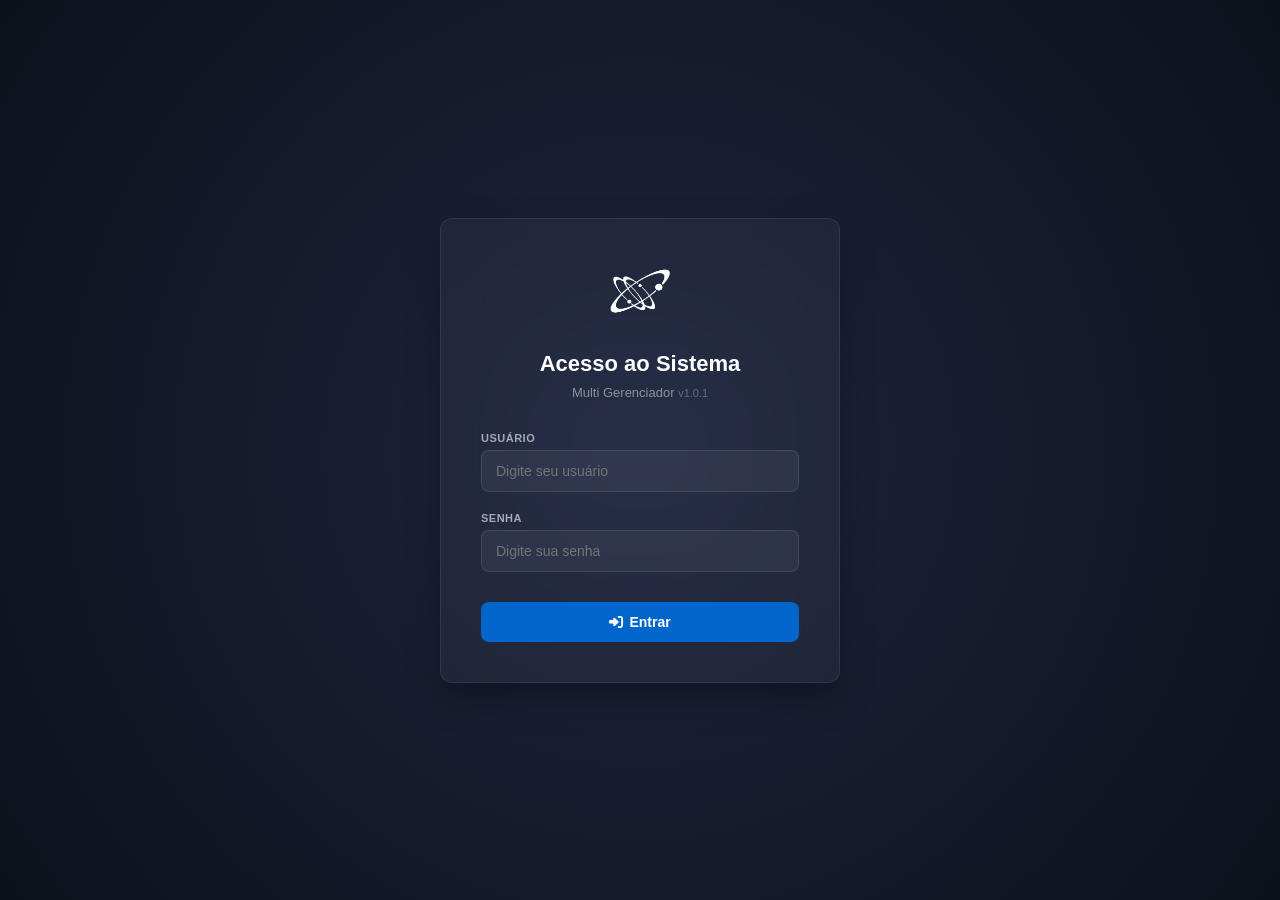
<file: index.html>
<!DOCTYPE html>
<html lang="pt-BR">
<head>
  <meta charset="UTF-8">
  <meta name="viewport" content="width=device-width, initial-scale=1.0">
  <title>Multi Gerenciador - Motivos de Atraso</title>
  <script>
    // Verifica sessão imediatamente antes de carregar o conteúdo da página
    fetch('api/check_session.jsp')
      .then(r => r.json())
      .then(data => {
        if (!data.authenticated || data.mustChangePassword) {
          window.location.replace('login.html');
        } else {
          setSidebarUser(data);
        }
      })
      .catch(() => {
        window.location.replace('login.html');
      });

    function setSidebarUser(data) {
      const displayName = data.nome || data.username || 'Usuário';
      const avatarEl = document.querySelector('.sidebar-user .avatar');
      const nameEl = document.querySelector('.sidebar-user .user-info span');
      if (avatarEl) avatarEl.textContent = displayName.charAt(0).toUpperCase();
      if (nameEl) nameEl.textContent = displayName;
    }
  </script>
  <script src="js/version.js?v=1"></script>
  <link rel="stylesheet" href="css/style.css">
  <link rel="stylesheet" href="fonts/fa/all.min.css">
</head>
<body>

  <!-- ===== APP LAYOUT ===== -->
  <div class="app-layout">
    <!-- SIDEBAR (Igual ao HIS) -->
    <nav class="sidebar">
      <div class="sidebar-header">
        <div class="logo-icon">
          <img src="logo.png" alt="Logo" style="width:28px;height:28px;object-fit:contain;">
        </div>
        <div class="logo-text">
          <h2>Multi Gerenciador</h2>
          <small class="app-version" style="opacity:0.6;font-size:10px"></small>
        </div>
      </div>

      <div class="sidebar-nav">
        <div class="nav-section">
          <div class="nav-section-title">Configurações</div>
          <div class="nav-item active">
            <i class="fas fa-clock"></i><span>Motivos de Atraso</span>
          </div>
          <div class="nav-item" onclick="window.location.href='usuarios.html'" style="cursor: pointer;">
            <i class="fas fa-users-cog"></i><span>Usuários (Multitone)</span>
          </div>
          <div class="nav-item" onclick="window.location.href='acoes.html'" style="cursor: pointer;">
            <i class="fas fa-route"></i><span>Ações</span>
          </div>
        </div>
        <div class="nav-section">
          <div class="nav-section-title">Administração</div>
          <div class="nav-item" onclick="window.location.href='config.html'" style="cursor: pointer;">
            <i class="fas fa-database"></i><span>Conexão do Banco</span>
          </div>
          <div class="nav-item" onclick="window.location.href='usuarios_app.html'" style="cursor: pointer;">
            <i class="fas fa-user-shield"></i><span>Usuários do Sistema</span>
          </div>
        </div>
      </div>

      <div class="sidebar-footer" style="display:flex; justify-content:space-between; align-items:center; width: 100%;">
        <div class="sidebar-user">
          <div class="avatar">A</div>
          <div class="user-info">
            <span>Administrador</span>
          </div>
        </div>
        <button onclick="logout()" class="btn-icon" title="Sair" style="color:rgba(255,255,255,0.6); padding: 8px; font-size:16px;">
          <i class="fas fa-sign-out-alt"></i>
        </button>
      </div>
    </nav>

    <!-- MAIN CONTENT -->
    <div class="main-content">
      <div class="top-bar">
        <h2>Gestão de Motivos de Atraso do Paciente</h2>
        <div class="top-actions">
          <span id="topDateTime" style="font-size:12px;color:var(--text-secondary)">Tabelas de Apoio</span>
        </div>
      </div>

      <!-- AREA DE CONTEÚDO (Grid 2 Colunas) -->
      <div class="content-area">
        <div class="grid-container">
          
          <!-- COLUNA ESQUERDA: CADASTRO -->
          <div class="card">
            <div class="card-header">
              <h3><i class="fas fa-plus-circle" style="color:var(--primary);margin-right:8px"></i>Novo Motivo de Atraso</h3>
            </div>
            <div class="card-body">
              <form id="createForm" onsubmit="saveMotivo(event)">
                <div class="form-group">
                  <label for="newMotivo">Descrição do Motivo</label>
                  <input type="text" id="newMotivo" placeholder="Ex: Paciente aguardando exames" required autocomplete="off">
                </div>
                <button type="submit" class="btn btn-primary" id="btnSave">
                  <i class="fas fa-save" style="margin-right:6px"></i> Cadastrar Motivo
                </button>
              </form>
            </div>
          </div>

          <!-- COLUNA DIREITA: LISTAGEM -->
          <div class="card">
            <div class="card-header" style="justify-content:space-between;display:flex;align-items:center;">
              <h3><i class="fas fa-list" style="color:var(--primary);margin-right:8px"></i>Motivos Cadastrados</h3>
              <span class="badge" id="countBadge">0</span>
            </div>
            
            <!-- Busca Rápida -->
            <div style="padding: 12px 16px; border-bottom:1px solid var(--border-light); position:relative;">
              <i class="fas fa-search" style="position:absolute; left:26px; top:50%; transform:translateY(-50%); color:var(--text-muted); font-size:13px;"></i>
              <input type="text" id="searchInput" placeholder="Filtrar motivos..." oninput="filterList()" style="width:100%; padding:8px 12px 8px 36px; border-radius:18px; border:1px solid var(--border); font-size:13px; outline:none; transition:border-color 0.2s;">
            </div>

            <div class="card-body" style="padding:0">
              <div class="table-wrapper">
                <table>
                  <thead>
                    <tr>
                      <th id="th-id" style="width:100px; cursor:pointer;" onclick="changeSort('id')">
                        Código <i class="fas fa-sort" id="sort-icon-id" style="margin-left:5px; font-size:10px; color:var(--text-muted)"></i>
                      </th>
                      <th id="th-patientDelay" style="cursor:pointer;" onclick="changeSort('patientDelay')">
                        Descrição do Motivo de Atraso <i class="fas fa-sort" id="sort-icon-patientDelay" style="margin-left:5px; font-size:10px; color:var(--text-muted)"></i>
                      </th>
                      <th style="width:120px; text-align:center;">Ações</th>
                    </tr>
                  </thead>
                  <tbody id="tableBody">
                    <tr>
                      <td colspan="3" style="text-align:center;padding:40px;color:var(--text-secondary)">
                        <i class="fas fa-spinner fa-spin" style="margin-right:6px"></i> Carregando registros...
                      </td>
                    </tr>
                  </tbody>
                </table>
              </div>
            </div>
          </div>

        </div>
      </div>
    </div>
  </div>

  <!-- ===== MODAL OVERLAY ===== -->
  <div class="modal-overlay" id="editModal">
    <div class="modal">
      <div class="modal-header">
        <h3><i class="fas fa-edit" style="color:var(--primary);margin-right:8px"></i>Editar Motivo de Atraso</h3>
        <button class="close-btn" onclick="closeModal()">&times;</button>
      </div>
      <form id="editForm" onsubmit="updateMotivo(event)">
        <input type="hidden" id="editId">
        <div class="modal-body">
          <div class="form-group">
            <label for="editMotivo">Descrição do Motivo</label>
            <input type="text" id="editMotivo" required autocomplete="off" style="width:100%">
          </div>
        </div>
        <div class="modal-footer" style="justify-content: space-between; display: flex; width: 100%;">
          <button type="button" class="btn btn-danger" onclick="deleteFromModal()">
            <i class="fas fa-trash-alt" style="margin-right:6px"></i> Excluir
          </button>
          <div style="display: flex; gap: 12px;">
            <button type="button" class="btn btn-outline" onclick="closeModal()">Cancelar</button>
            <button type="submit" class="btn btn-primary">
              <i class="fas fa-check" style="margin-right:6px"></i> Salvar Alterações
            </button>
          </div>
        </div>
      </form>
    </div>
  </div>

  <!-- ===== TOAST ===== -->
  <div class="toast-container" id="toastContainer"></div>

  <script src="js/app.js"></script>
</body>
</html>
</file>
<file: css/style.css>
/* ============================================
   MULTITONE HIS — Motivos de Atraso Style (Tasy/Philips Style)
   ============================================ */

:root {
  --sidebar-bg: #1a1f2e;
  --sidebar-hover: #252b3d;
  --sidebar-active: #2d3550;
  --sidebar-text: #8892a4;
  --sidebar-text-active: #ffffff;
  --sidebar-width: 260px;

  --primary: #0066cc;
  --primary-hover: #0052a3;
  --primary-light: #e6f0ff;
  --accent: #00a3e0;
  --success: #28a745;
  --success-light: #d4edda;
  --danger: #dc3545;
  --danger-light: #f8d7da;
  --warning: #ffc107;
  --warning-light: #fff3cd;
  --info: #17a2b8;

  --bg-main: #f0f2f5;
  --bg-card: #ffffff;
  --bg-header: #ffffff;
  --border: #dee2e6;
  --border-light: #e9ecef;
  --text-primary: #212529;
  --text-secondary: #6c757d;
  --text-muted: #adb5bd;
  --shadow-sm: 0 1px 3px rgba(0,0,0,0.08);
  --shadow-md: 0 4px 12px rgba(0,0,0,0.1);
  --shadow-lg: 0 8px 24px rgba(0,0,0,0.15);
  --radius: 8px;
  --radius-sm: 4px;
  --radius-lg: 12px;
  --transition: 0.2s ease;
}

* { 
  margin: 0; 
  padding: 0; 
  box-sizing: border-box; 
}

body {
  font-family: 'Segoe UI', -apple-system, BlinkMacSystemFont, 'Roboto', sans-serif;
  background: var(--bg-main);
  color: var(--text-primary);
  overflow: hidden;
  height: 100vh;
}

/* ===== LAYOUT PRINCIPAL (Igual ao HIS) ===== */
.app-layout { 
  display: flex; 
  height: 100vh; 
}

/* ===== SIDEBAR ===== */
.sidebar {
  width: var(--sidebar-width); 
  background: var(--sidebar-bg);
  display: flex; 
  flex-direction: column;
  flex-shrink: 0;
  box-shadow: 2px 0 8px rgba(0,0,0,0.15);
  z-index: 10;
}

.sidebar-header {
  padding: 20px; 
  border-bottom: 1px solid rgba(255,255,255,0.06);
  display: flex; 
  align-items: center; 
  gap: 12px;
}

.sidebar-header .logo-icon {
  display: flex; 
  align-items: center; 
  justify-content: center;
  flex-shrink: 0;
}

.sidebar-header .logo-text h2 { 
  font-size: 16px; 
  color: #fff; 
  font-weight: 600; 
  line-height: 1.2; 
}

.sidebar-header .logo-text span,
.sidebar-header .logo-text .app-version {
  font-size: 11px;
  color: var(--sidebar-text);
}

.sidebar-nav { 
  flex: 1; 
  padding: 12px 0; 
  overflow-y: auto; 
}

.nav-section { 
  margin-bottom: 8px; 
}

.nav-section-title {
  padding: 8px 20px; 
  font-size: 10px; 
  font-weight: 700;
  text-transform: uppercase; 
  letter-spacing: 1.2px;
  color: rgba(255,255,255,0.25);
}

.nav-item {
  display: flex; 
  align-items: center; 
  gap: 12px;
  padding: 10px 20px; 
  color: var(--sidebar-text); 
  transition: all var(--transition);
  border-left: 3px solid transparent; 
  font-size: 13px;
}

.nav-item:hover {
  background: var(--sidebar-hover);
  color: var(--sidebar-text-active);
}

.nav-item.active {
  background: var(--sidebar-active);
  color: var(--sidebar-text-active);
  border-left-color: var(--primary);
  font-weight: 600;
}

.nav-item i {
  width: 16px;
  text-align: center;
  font-size: 14px;
}

.sidebar-footer {
  padding: 16px 20px;
  border-top: 1px solid rgba(255,255,255,0.06);
  background: rgba(0,0,0,0.1);
}

.sidebar-user {
  display: flex;
  align-items: center;
  gap: 12px;
}

.avatar {
  width: 36px;
  height: 36px;
  border-radius: 50%;
  background: var(--primary);
  color: #fff;
  display: flex;
  align-items: center;
  justify-content: center;
  font-weight: 600;
  font-size: 14px;
}

.user-info {
  display: flex;
  flex-direction: column;
}

.user-info span {
  font-size: 13px;
  font-weight: 600;
  color: #fff;
}

.user-info small {
  font-size: 11px;
  color: var(--sidebar-text);
}

/* ===== MAIN CONTENT ===== */
.main-content {
  flex: 1;
  display: flex;
  flex-direction: column;
  overflow: hidden;
}

.top-bar {
  height: 60px;
  background: var(--bg-header);
  border-bottom: 1px solid var(--border);
  display: flex;
  align-items: center;
  justify-content: space-between;
  padding: 0 24px;
  flex-shrink: 0;
  box-shadow: var(--shadow-sm);
}

.top-bar h2 {
  font-size: 18px;
  font-weight: 600;
}

.content-area {
  flex: 1;
  padding: 24px;
  overflow-y: auto;
}

/* ===== GRID SYSTEM ===== */
.grid-container {
  display: grid;
  grid-template-columns: 360px 1fr;
  gap: 24px;
  align-items: start;
}

@media (max-width: 992px) {
  .grid-container {
    grid-template-columns: 1fr;
  }
}

/* ===== CARDS (HIS Style) ===== */
.card {
  background: var(--bg-card);
  border: 1px solid var(--border);
  border-radius: var(--radius);
  box-shadow: var(--shadow-sm);
  margin-bottom: 24px;
}

.card-header {
  padding: 16px 20px;
  border-bottom: 1px solid var(--border-light);
  display: flex;
  align-items: center;
  background: #fafbfc;
  border-top-left-radius: var(--radius);
  border-top-right-radius: var(--radius);
}

.card-header h3 {
  font-size: 14px;
  font-weight: 600;
  color: var(--text-primary);
  text-transform: uppercase;
  letter-spacing: 0.5px;
}

.card-body {
  padding: 20px;
}

/* ===== BADGE ===== */
.badge {
  background: var(--primary-light);
  color: var(--primary);
  padding: 2px 8px;
  border-radius: 12px;
  font-size: 11px;
  font-weight: 700;
}

/* ===== FORMULÁRIOS & CAMPOS ===== */
.form-group {
  margin-bottom: 16px;
}

.form-group label {
  display: block;
  font-size: 11px;
  font-weight: 600;
  color: var(--text-secondary);
  margin-bottom: 6px;
  text-transform: uppercase;
  letter-spacing: 0.5px;
}

.form-group input {
  width: 100%;
  padding: 10px 12px;
  border: 1.5px solid var(--border);
  border-radius: var(--radius);
  font-size: 13px;
  outline: none;
  background: #fafbfc;
  transition: all var(--transition);
}

.form-group input:focus {
  border-color: var(--primary);
  background: #fff;
  box-shadow: 0 0 0 3px rgba(0, 102, 204, 0.1);
}

/* ===== BOTÕES ===== */
.btn {
  display: inline-flex;
  align-items: center;
  justify-content: center;
  padding: 10px 20px;
  font-size: 13px;
  font-weight: 600;
  border-radius: var(--radius);
  border: none;
  cursor: pointer;
  transition: all var(--transition);
}

.btn-primary {
  background: var(--primary);
  color: #fff;
}

.btn-primary:hover {
  background: var(--primary-hover);
  transform: translateY(-1px);
  box-shadow: var(--shadow-sm);
}

.btn-outline {
  background: transparent;
  border: 1.5px solid var(--border);
  color: var(--text-secondary);
  padding: 8px 16px;
}

.btn-outline:hover {
  border-color: var(--primary);
  color: var(--primary);
}

.btn-danger {
  background: var(--danger);
  color: #fff;
}

.btn-danger:hover {
  background: #c82333;
}

.btn-icon {
  background: none;
  border: none;
  color: var(--text-secondary);
  padding: 6px;
  font-size: 14px;
  cursor: pointer;
  transition: color var(--transition);
}

.btn-icon:hover {
  color: var(--primary);
}

.btn-icon.delete:hover {
  color: var(--danger);
}

/* ===== TABELA (HIS Style) ===== */
.table-wrapper {
  overflow-x: auto;
}

table {
  width: 100%;
  border-collapse: collapse;
  font-size: 13px;
  text-align: left;
}

th {
  background: #f8fafc;
  color: var(--text-secondary);
  font-weight: 600;
  padding: 12px 16px;
  border-bottom: 2px solid var(--border);
  text-transform: uppercase;
  font-size: 11px;
  letter-spacing: 0.5px;
}

td {
  padding: 12px 16px;
  border-bottom: 1px solid var(--border-light);
  color: var(--text-primary);
  vertical-align: middle;
}

tr:nth-child(even) td {
  background: #fafbfc;
}

tr:hover td {
  background: #f1f5f9;
}

/* ===== MODAL OVERLAY (HIS Style) ===== */
.modal-overlay {
  position: fixed;
  top: 0;
  left: 0;
  right: 0;
  bottom: 0;
  background: rgba(0, 0, 0, 0.4);
  display: flex;
  align-items: center;
  justify-content: center;
  z-index: 1000;
  opacity: 0;
  pointer-events: none;
  transition: opacity 0.2s ease;
}

.modal-overlay.active {
  opacity: 1;
  pointer-events: auto;
}

.modal {
  background: var(--bg-card);
  border-radius: var(--radius-lg);
  width: 100%;
  max-width: 480px;
  max-height: 90vh;
  display: flex;
  flex-direction: column;
  box-shadow: var(--shadow-lg);
  transform: scale(0.9);
  transition: transform 0.2s ease;
}

.modal-overlay.active .modal {
  transform: scale(1);
}

.modal-header {
  padding: 16px 24px;
  border-bottom: 1px solid var(--border);
  display: flex;
  align-items: center;
  justify-content: space-between;
  flex-shrink: 0;
}

.modal-header h3 {
  font-size: 16px;
  font-weight: 600;
}

.close-btn {
  background: none;
  border: none;
  font-size: 24px;
  color: var(--text-secondary);
  cursor: pointer;
  line-height: 1;
}

.close-btn:hover {
  color: var(--text-primary);
}

.modal-body {
  padding: 24px;
  overflow-y: auto;
  flex: 1;
}

.modal-footer {
  padding: 16px 24px;
  border-top: 1px solid var(--border);
  flex-shrink: 0;
  display: flex;
  justify-content: flex-end;
  gap: 12px;
  background: #fafbfc;
  border-bottom-left-radius: var(--radius-lg);
  border-bottom-right-radius: var(--radius-lg);
}

/* ===== TOAST NOTIFICATIONS ===== */
.toast-container {
  position: fixed;
  bottom: 24px;
  right: 24px;
  display: flex;
  flex-direction: column;
  gap: 8px;
  z-index: 2000;
}

.toast {
  background: #333;
  color: #fff;
  padding: 12px 20px;
  border-radius: var(--radius);
  font-size: 13px;
  font-weight: 500;
  box-shadow: var(--shadow-md);
  display: flex;
  align-items: center;
  gap: 10px;
  min-width: 250px;
  animation: slideIn 0.2s ease forwards;
}

.toast.success {
  background: var(--success);
}

.toast.error {
  background: var(--danger);
}

@keyframes slideIn {
  from { transform: translateY(20px); opacity: 0; }
  to { transform: translateY(0); opacity: 1; }
}

/* ===== TELA DE LOGIN ===== */
.login-body {
  background: radial-gradient(circle at 50% 50%, #1e2640 0%, #0d111b 100%);
  display: flex;
  align-items: center;
  justify-content: center;
  height: 100vh;
  width: 100vw;
  margin: 0;
  padding: 0;
  overflow: hidden;
}

.login-card {
  background: rgba(255, 255, 255, 0.04);
  border: 1px solid rgba(255, 255, 255, 0.08);
  border-radius: var(--radius-lg);
  padding: 40px;
  width: 100%;
  max-width: 400px;
  box-shadow: 0 15px 35px rgba(0, 0, 0, 0.3);
  backdrop-filter: blur(20px);
  -webkit-backdrop-filter: blur(20px);
  text-align: center;
  animation: loginFadeIn 0.5s cubic-bezier(0.16, 1, 0.3, 1) forwards;
}

.login-logo {
  margin-bottom: 24px;
}

.login-logo img {
  width: 64px;
  height: 64px;
  object-fit: contain;
}

.login-card h2 {
  color: #ffffff;
  font-size: 22px;
  font-weight: 600;
  margin-bottom: 8px;
}

.login-card p {
  color: var(--sidebar-text);
  font-size: 13px;
  margin-bottom: 32px;
}

.login-card .form-group {
  text-align: left;
  margin-bottom: 20px;
}

.login-card .form-group label {
  color: rgba(255, 255, 255, 0.6);
  font-size: 11px;
}

.login-card .form-group input {
  background: rgba(255, 255, 255, 0.05);
  border: 1.5px solid rgba(255, 255, 255, 0.1);
  color: #ffffff;
  padding: 12px 14px;
  font-size: 14px;
}

.login-card .form-group input:focus {
  border-color: var(--primary);
  background: rgba(255, 255, 255, 0.08);
  box-shadow: 0 0 0 3px rgba(0, 102, 204, 0.25);
}

.login-card .btn-primary {
  width: 100%;
  padding: 12px;
  font-size: 14px;
  justify-content: center;
  margin-top: 10px;
}

@keyframes loginFadeIn {
  from { transform: translateY(30px); opacity: 0; }
  to { transform: translateY(0); opacity: 1; }
}

/* ===== SELECT (mesma linguagem visual dos inputs) ===== */
.form-group select {
  width: 100%;
  padding: 10px 12px;
  border: 1.5px solid var(--border);
  border-radius: var(--radius);
  font-size: 13px;
  outline: none;
  background: #fafbfc;
  transition: all var(--transition);
  color: var(--text-primary);
}

.form-group select:focus {
  border-color: var(--primary);
  background: #fff;
  box-shadow: 0 0 0 3px rgba(0, 102, 204, 0.1);
}

.form-hint {
  font-size: 11px;
  color: var(--text-muted);
  margin-top: 4px;
  display: block;
}

/* ===== MODAL LARGO (telas com abas / colunas) ===== */
.modal-lg {
  max-width: 880px;
}

.modal-body-flush {
  padding: 0;
  overflow-y: auto;
  flex: 1;
}

/* ===== ABAS ===== */
.tabs {
  display: flex;
  gap: 4px;
  padding: 0 24px;
  border-bottom: 1px solid var(--border);
  background: #fafbfc;
  overflow-x: auto;
  flex-shrink: 0;
}

.tab-btn {
  background: none;
  border: none;
  padding: 14px 14px;
  font-size: 12px;
  font-weight: 600;
  color: var(--text-secondary);
  cursor: pointer;
  border-bottom: 2px solid transparent;
  white-space: nowrap;
  text-transform: uppercase;
  letter-spacing: 0.4px;
  transition: all var(--transition);
}

.tab-btn:hover {
  color: var(--primary);
}

.tab-btn.active {
  color: var(--primary);
  border-bottom-color: var(--primary);
}

.tab-count {
  display: inline-block;
  background: var(--border-light);
  color: var(--text-secondary);
  border-radius: 10px;
  padding: 1px 7px;
  font-size: 10px;
  font-weight: 700;
  text-transform: none;
  letter-spacing: normal;
  margin-left: 2px;
}

.tab-btn.active .tab-count {
  background: var(--primary-light);
  color: var(--primary);
}

.tab-content {
  display: none;
  padding: 20px 24px;
  max-height: 50vh;
  overflow-y: auto;
}

.tab-content.active {
  display: block;
}

/* ===== LISTAS DE SELEÇÃO (leitos, eventos, grupos, alarmes) ===== */
.checklist-search {
  position: relative;
  margin-bottom: 14px;
}

.checklist-search i {
  position: absolute;
  left: 12px;
  top: 50%;
  transform: translateY(-50%);
  color: var(--text-muted);
  font-size: 12px;
}

.checklist-search input {
  width: 100%;
  padding: 8px 12px 8px 32px;
  border-radius: 18px;
  border: 1px solid var(--border);
  font-size: 13px;
  outline: none;
}

.checklist-group {
  margin-bottom: 16px;
}

.checklist-group-title {
  font-size: 11px;
  font-weight: 700;
  color: var(--text-secondary);
  text-transform: uppercase;
  letter-spacing: 0.5px;
  margin-bottom: 8px;
  padding-bottom: 6px;
  border-bottom: 1px solid var(--border-light);
}

.checklist-items {
  display: grid;
  grid-template-columns: repeat(auto-fill, minmax(200px, 1fr));
  gap: 6px 16px;
}

.checklist-item {
  font-size: 13px;
  display: flex;
  align-items: center;
  gap: 8px;
}

.checklist-item label {
  display: flex;
  align-items: center;
  gap: 8px;
  cursor: pointer;
  width: 100%;
}

.checklist-item input[type="checkbox"] {
  width: 15px;
  height: 15px;
  accent-color: var(--primary);
  cursor: pointer;
  flex-shrink: 0;
}

.checklist-empty {
  color: var(--text-muted);
  font-size: 13px;
  text-align: center;
  padding: 24px 0;
}

.group-select-all {
  display: flex;
  align-items: center;
  gap: 6px;
  font-size: 11px;
  font-weight: 600;
  color: var(--primary);
  text-transform: none;
  letter-spacing: normal;
  cursor: pointer;
  white-space: nowrap;
}

.group-select-all input[type="checkbox"] {
  width: 13px;
  height: 13px;
  accent-color: var(--primary);
  cursor: pointer;
}

.group-actions {
  display: flex;
  align-items: center;
  gap: 10px;
  flex-shrink: 0;
}

.icon-btn-xs {
  background: none;
  border: none;
  padding: 3px 6px;
  font-size: 11px;
  color: var(--text-muted);
  cursor: pointer;
  border-radius: 4px;
  line-height: 1;
}

.icon-btn-xs:hover {
  background: var(--border-light);
  color: var(--primary);
}

/* ===== HIERARQUIA DE LEITOS (Ala > Andar > Quarto) ===== */
.ala-group {
  border: 1px solid var(--border-light);
  border-radius: var(--radius);
  padding: 14px;
  margin-bottom: 14px;
  background: #fafbfc;
}

.ala-title {
  font-size: 13px;
  font-weight: 700;
  color: var(--primary);
  text-transform: none;
  letter-spacing: normal;
  border-bottom: none;
  margin-bottom: 10px;
}

.andar-group {
  margin-left: 14px;
  padding-left: 14px;
  border-left: 2px solid var(--border-light);
  margin-bottom: 12px;
}

.andar-group:last-child {
  margin-bottom: 0;
}

.andar-title {
  font-size: 12px;
  font-weight: 600;
  color: var(--text-secondary);
  text-transform: none;
  letter-spacing: normal;
  border-bottom: none;
  margin-bottom: 8px;
}

.quarto-group {
  margin-left: 14px;
  margin-bottom: 10px;
}

.quarto-group:last-child {
  margin-bottom: 0;
}

.quarto-title {
  font-size: 11px;
  font-weight: 700;
  color: var(--text-muted);
  text-transform: uppercase;
  letter-spacing: 0.5px;
  border-bottom: none;
  margin-bottom: 6px;
}

.ala-title,
.andar-title,
.quarto-title {
  display: flex;
  align-items: center;
  justify-content: space-between;
  gap: 12px;
}

.group-title-label {
  display: flex;
  align-items: center;
  cursor: pointer;
  user-select: none;
  flex: 1;
  min-width: 0;
}

.collapse-icon {
  font-size: 10px;
  margin-right: 8px;
  color: var(--text-muted);
  transition: transform 0.15s ease;
  flex-shrink: 0;
}

.checklist-group.collapsed > .ala-title .collapse-icon,
.checklist-group.collapsed > .andar-title .collapse-icon,
.checklist-group.collapsed > .quarto-title .collapse-icon {
  transform: rotate(-90deg);
}

.checklist-group.collapsed > .checklist-subgroups,
.checklist-group.collapsed > .checklist-items {
  display: none;
}

.ala-group.collapsed,
.andar-group.collapsed,
.quarto-group.collapsed {
  margin-bottom: 6px;
}

/* ===== AVISO DE RESTRIÇÃO PARA PERFIL ADMINISTRADOR ===== */
.admin-lock-notice {
  display: none;
  align-items: flex-start;
  gap: 10px;
  background: var(--warning-light);
  border: 1px solid rgba(255, 193, 7, 0.4);
  border-radius: var(--radius);
  padding: 10px 14px;
  margin-bottom: 14px;
  font-size: 12px;
  color: #7a5c00;
  line-height: 1.5;
}

.admin-lock-notice.active {
  display: flex;
}

.admin-lock-notice i {
  color: var(--warning);
  font-size: 14px;
  margin-top: 1px;
  flex-shrink: 0;
}

.readonly-checklist .checklist-item,
.readonly-checklist .group-select-all {
  opacity: 0.55;
}

.readonly-checklist .checklist-item label,
.readonly-checklist .group-select-all {
  cursor: not-allowed;
}

/* ===== PERMISSÕES DE TRANSPORTE / JSON AVANÇADO ===== */
.btn-link {
  background: none;
  border: none;
  padding: 0;
  font-size: 12px;
  font-weight: 600;
  color: var(--primary);
  cursor: pointer;
  display: inline-flex;
  align-items: center;
}

.btn-link:hover {
  color: var(--primary-hover);
  text-decoration: underline;
}

.btn-link .fa-chevron-right {
  transition: transform 0.15s ease;
}

.btn-link.expanded .fa-chevron-right {
  transform: rotate(90deg);
}

/* ===== CHIPS DE CONTAGEM (badges secundárias na grid de usuários) ===== */
.count-chip {
  display: inline-flex;
  align-items: center;
  gap: 5px;
  background: var(--border-light);
  color: var(--text-secondary);
  padding: 3px 9px;
  border-radius: 12px;
  font-size: 11px;
  font-weight: 600;
  margin-right: 4px;
  margin-bottom: 2px;
}

.count-chip i {
  font-size: 10px;
  color: var(--primary);
}

.count-chip.empty {
  color: var(--text-muted);
}

.count-chip.empty i {
  color: var(--text-muted);
}

/* ===== BOTÃO "USAR COMO MODELO" ===== */
.btn-icon.template:hover {
  color: var(--success);
}

/* ===== TEXTAREA (preferências JSON) ===== */
.form-group textarea {
  width: 100%;
  padding: 10px 12px;
  border: 1.5px solid var(--border);
  border-radius: var(--radius);
  font-size: 12px;
  font-family: 'Consolas', 'Courier New', monospace;
  outline: none;
  background: #fafbfc;
  transition: all var(--transition);
  resize: vertical;
  min-height: 140px;
}

.form-group textarea:focus {
  border-color: var(--primary);
  background: #fff;
  box-shadow: 0 0 0 3px rgba(0, 102, 204, 0.1);
}

/* ===== MODAL DE REPLICAÇÃO (2 colunas) ===== */
.template-layout {
  display: grid;
  grid-template-columns: 240px 1fr;
  gap: 0;
}

.template-source {
  padding: 20px;
  background: #fafbfc;
  border-right: 1px solid var(--border);
}

.template-source-card {
  background: var(--primary-light);
  border: 1px solid rgba(0,102,204,0.25);
  border-radius: var(--radius);
  padding: 14px;
  margin-bottom: 18px;
}

.template-source-card .name {
  font-weight: 700;
  font-size: 14px;
  color: var(--primary);
}

.template-source-card .login {
  font-size: 12px;
  color: var(--text-secondary);
}

.template-options {
  padding: 20px 24px;
}

.template-options-title,
.template-targets-title {
  font-size: 11px;
  font-weight: 700;
  color: var(--text-secondary);
  text-transform: uppercase;
  letter-spacing: 0.5px;
  margin-bottom: 10px;
}

.template-targets {
  max-height: 280px;
  overflow-y: auto;
  border: 1px solid var(--border-light);
  border-radius: var(--radius);
  padding: 8px;
}

.template-target-item {
  padding: 8px 10px;
  border-radius: var(--radius-sm);
  transition: background var(--transition);
}

.template-target-item:hover {
  background: var(--border-light);
}

.template-target-item label {
  display: flex;
  align-items: center;
  gap: 10px;
  font-size: 13px;
  cursor: pointer;
}

.template-target-item small {
  color: var(--text-muted);
  margin-left: auto;
  font-size: 11px;
}

/* ===== AÇÕES (Evento -> Tarefa por Leito) ===== */
.bed-tree-scroll {
  max-height: 420px;
  overflow-y: auto;
  border: 1px solid var(--border-light);
  border-radius: var(--radius);
  padding: 10px;
}

.event-badge {
  display: inline-block;
  padding: 3px 10px;
  border-radius: 12px;
  font-size: 12px;
  font-weight: 600;
  white-space: nowrap;
}

.event-badge-list {
  display: flex;
  flex-wrap: wrap;
  gap: 6px;
}

.inline-task-select {
  width: 100%;
  padding: 6px 8px;
  border: 1.5px solid var(--border);
  border-radius: var(--radius-sm);
  font-size: 12px;
  outline: none;
  background: #fafbfc;
  transition: all var(--transition);
}

.inline-task-select:focus {
  border-color: var(--primary);
  background: #fff;
  box-shadow: 0 0 0 3px rgba(0, 102, 204, 0.1);
}

#bedAssocModalBody tr.pending-delete {
  background: var(--warning-light);
  opacity: 0.7;
}

#bedAssocModalBody tr.pending-delete .event-badge {
  text-decoration: line-through;
}

#bedAssocModalBody tr.pending-delete .btn-icon.delete {
  color: var(--success);
}

.bed-modal-add-row {
  display: flex;
  gap: 12px;
  align-items: flex-end;
  margin-bottom: 16px;
  padding: 14px;
  background: var(--bg-main);
  border: 1px solid var(--border-light);
  border-radius: var(--radius);
}

.bed-modal-add-row .btn {
  flex-shrink: 0;
}

#bedAssocModalBody tr.pending-new {
  background: var(--success-light);
}

.badge-new {
  display: inline-block;
  margin-left: 6px;
  padding: 1px 7px;
  border-radius: 10px;
  font-size: 10px;
  font-weight: 700;
  text-transform: uppercase;
  color: #fff;
  background: var(--success);
  vertical-align: middle;
}

/* ===== COMBOBOX "DIGITE PARA LOCALIZAR" (Tipo de Evento / Tarefa) ===== */
.combo-box {
  position: relative;
}

.combo-box i.fa-search {
  position: absolute;
  left: 12px;
  top: 50%;
  transform: translateY(-50%);
  color: var(--text-muted);
  font-size: 12px;
  pointer-events: none;
}

.combo-box input[type="text"] {
  padding-left: 32px;
}

.combo-dropdown {
  position: absolute;
  top: calc(100% + 4px);
  left: 0;
  right: 0;
  background: var(--bg-card);
  border: 1px solid var(--border);
  border-radius: var(--radius);
  box-shadow: var(--shadow-lg);
  max-height: 240px;
  overflow-y: auto;
  z-index: 50;
  display: none;
}

.combo-dropdown.open {
  display: block;
}

.combo-group-label {
  padding: 8px 12px 2px;
  font-size: 10px;
  font-weight: 700;
  text-transform: uppercase;
  letter-spacing: 0.5px;
  color: var(--text-muted);
}

.combo-option {
  padding: 8px 12px;
  font-size: 13px;
  cursor: pointer;
}

.combo-option:hover {
  background: var(--border-light);
}

.combo-empty {
  padding: 10px 12px;
  font-size: 13px;
  color: var(--text-muted);
  font-style: italic;
}

/* ===== ÁRVORE DE DESTINO NO MODAL DE CÓPIA: leito de origem desabilitado ===== */
.checklist-item.is-source-bed {
  opacity: 0.45;
}

.checklist-item.is-source-bed label {
  cursor: not-allowed;
}
</file>
